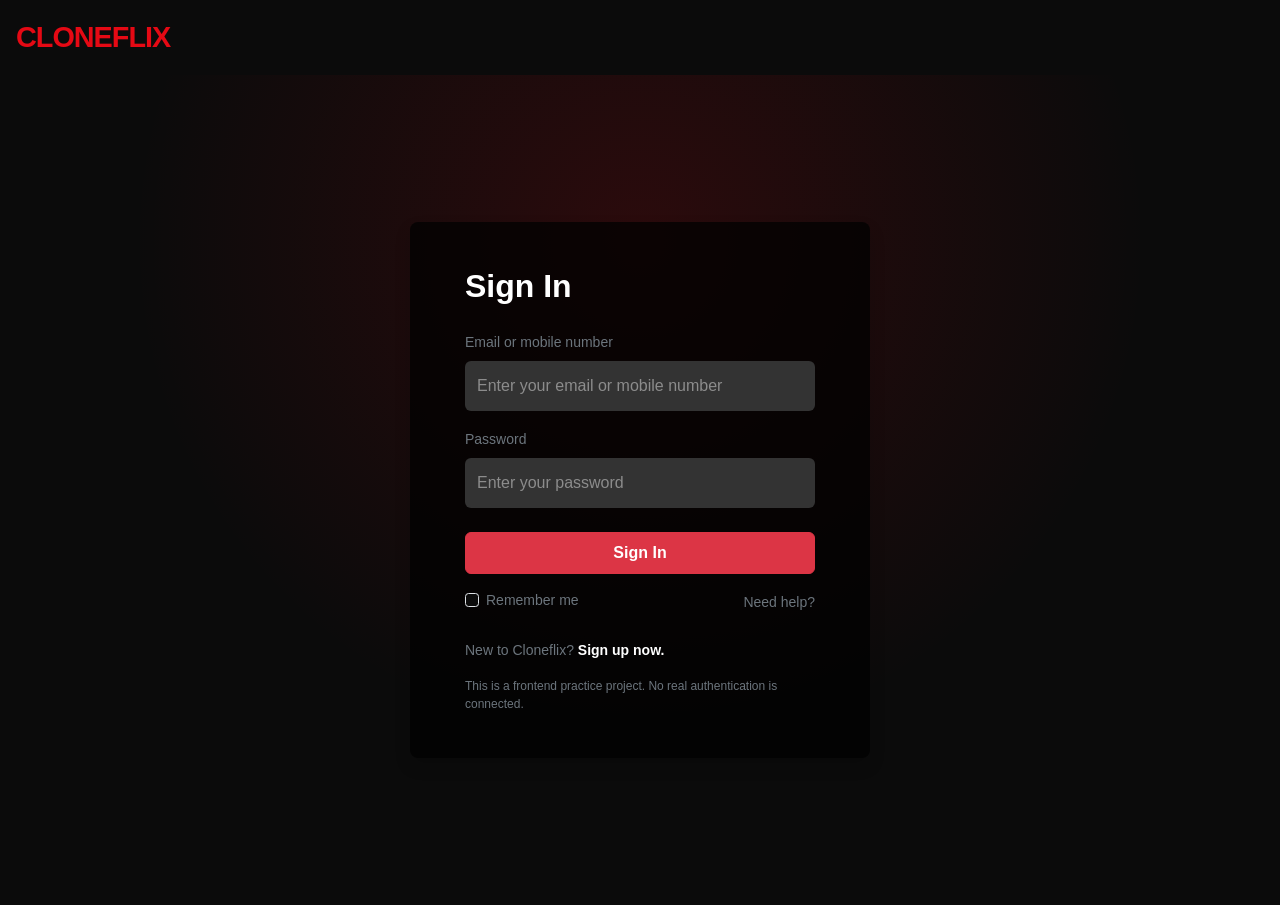
<file: login.html>
<!DOCTYPE html>
<html lang="en">

<head>
    <meta charset="UTF-8">
    <meta name="viewport" content="width=device-width, initial-scale=1.0">
    <title>CLONEFLIX | Sign In</title>
    <link href="https://cdn.jsdelivr.net/npm/bootstrap@5.3.3/dist/css/bootstrap.min.css" rel="stylesheet">
    <link rel="stylesheet" href="./style.css">
</head>

<body class="cf-auth-page">

    <header class="p-3">
        <a href="./index.html" class="navbar-brand cf-navbar-brand"
            style="color:#e50914;font-weight:900;font-size:1.8rem;letter-spacing:-1px;">CLONEFLIX</a>
    </header>

    <main class="cf-auth-wrapper d-flex align-items-center justify-content-center px-3 py-5">
        <div class="cf-auth-box shadow">

            <h1 class="h2 fw-bold mb-4">Sign In</h1>

            <form>
                <div class="mb-3">
                    <label for="email" class="form-label small text-secondary">Email or mobile number</label>
                    <input type="text" id="email" name="email" class="form-control"
                        placeholder="Enter your email or mobile number" required>
                </div>

                <div class="mb-3">
                    <label for="password" class="form-label small text-secondary">Password</label>
                    <input type="password" id="password" name="password" class="form-control"
                        placeholder="Enter your password" required>
                </div>

                <a href="./index.html" class="btn btn-danger w-100 fw-bold py-2 mt-2">Sign In</a>

                <div class="d-flex justify-content-between align-items-center mt-3 small text-secondary">
                    <div class="form-check">
                        <input class="form-check-input" type="checkbox" id="remember" name="remember">
                        <label class="form-check-label" for="remember">Remember me</label>
                    </div>
                    <a href="#" class="text-secondary">Need help?</a>
                </div>
            </form>

            <p class="mt-4 mb-0 text-secondary small">
                New to Cloneflix?
                <a href="./signup.html" class="text-white fw-semibold">Sign up now.</a>
            </p>

            <p class="mt-3 mb-0 text-secondary" style="font-size:.75rem;">
                This is a frontend practice project. No real authentication is connected.
            </p>

        </div>
    </main>

    <script src="https://cdn.jsdelivr.net/npm/bootstrap@5.3.3/dist/js/bootstrap.bundle.min.js"></script>
</body>

</html>
</file>
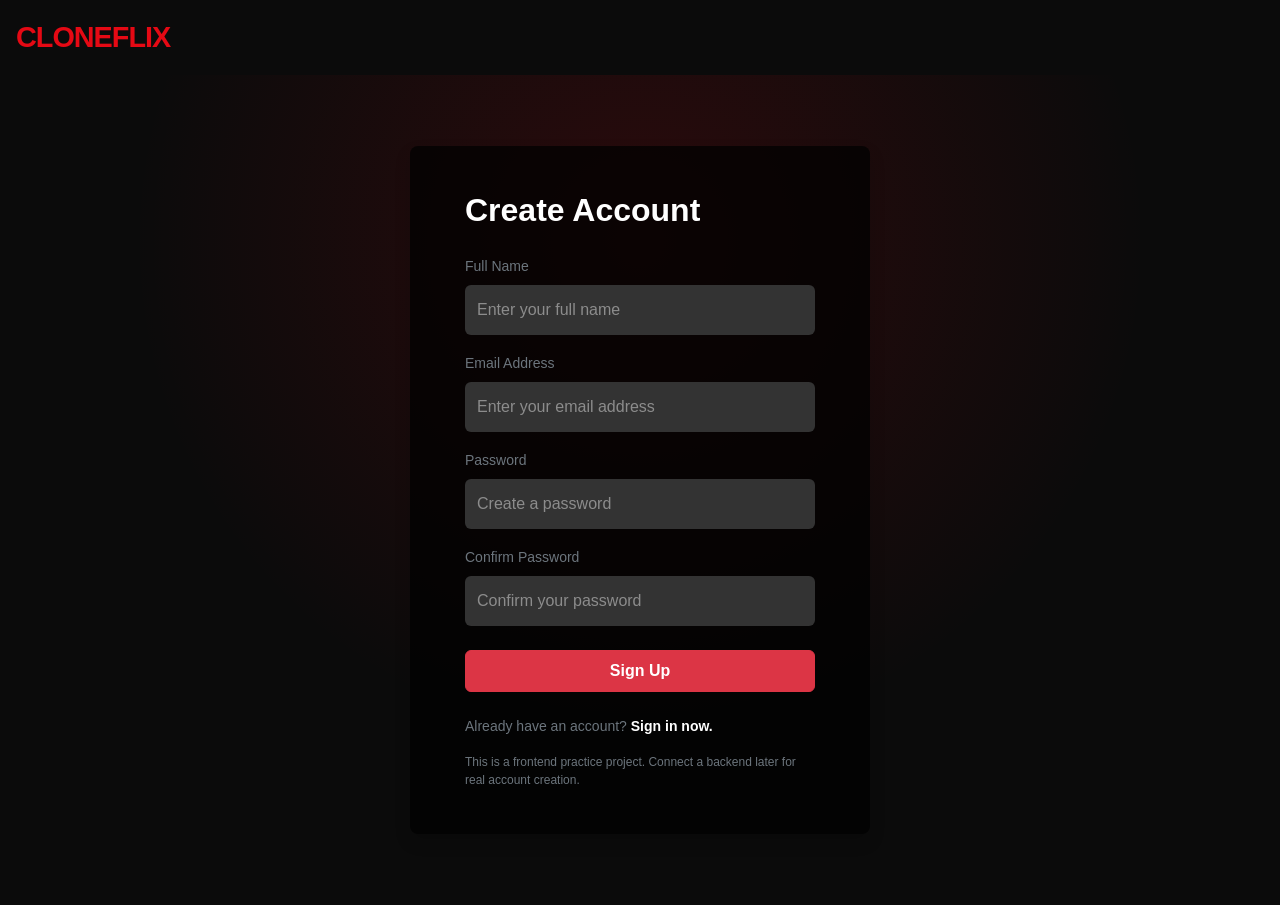
<file: signup.html>
<!DOCTYPE html>
<html lang="en">

<head>
    <meta charset="UTF-8">
    <meta name="viewport" content="width=device-width, initial-scale=1.0">
    <title>CLONEFLIX | Sign Up</title>
    <link href="https://cdn.jsdelivr.net/npm/bootstrap@5.3.3/dist/css/bootstrap.min.css" rel="stylesheet">
    <link rel="stylesheet" href="./style.css">
</head>

<body class="cf-auth-page">

    <header class="p-3">
        <a href="./index.html" style="color:#e50914;font-weight:900;font-size:1.8rem;letter-spacing:-1px;">CLONEFLIX</a>
    </header>

    <main class="cf-auth-wrapper d-flex align-items-center justify-content-center px-3 py-5">
        <div class="cf-auth-box shadow">

            <h1 class="h2 fw-bold mb-4">Create Account</h1>

            <form>
                <div class="mb-3">
                    <label for="name" class="form-label small text-secondary">Full Name</label>
                    <input type="text" id="name" name="name" class="form-control" placeholder="Enter your full name"
                        autocomplete="name" required>
                </div>

                <div class="mb-3">
                    <label for="email" class="form-label small text-secondary">Email Address</label>
                    <input type="email" id="email" name="email" class="form-control"
                        placeholder="Enter your email address" autocomplete="email" required>
                </div>

                <div class="mb-3">
                    <label for="password" class="form-label small text-secondary">Password</label>
                    <input type="password" id="password" name="password" class="form-control"
                        placeholder="Create a password" minlength="6" autocomplete="new-password" required>
                </div>

                <div class="mb-3">
                    <label for="confirm-password" class="form-label small text-secondary">Confirm Password</label>
                    <input type="password" id="confirm-password" name="confirm-password" class="form-control"
                        placeholder="Confirm your password" minlength="6" autocomplete="new-password" required>
                </div>

                <a href="./index.html" class="btn btn-danger w-100 fw-bold py-2 mt-2">Sign Up</a>
            </form>

            <p class="mt-4 mb-0 text-secondary small">
                Already have an account?
                <a href="./login.html" class="text-white fw-semibold">Sign in now.</a>
            </p>

            <p class="mt-3 mb-0 text-secondary" style="font-size:.75rem;">
                This is a frontend practice project. Connect a backend later for real account creation.
            </p>

        </div>
    </main>

    <script src="https://cdn.jsdelivr.net/npm/bootstrap@5.3.3/dist/js/bootstrap.bundle.min.js"></script>
</body>

</html>
</file>
<file: style.css>
:root {
    --bs-body-bg: #0b0b0b;
    --bs-body-color: #ffffff;
    --bs-danger: #e50914;
    --bs-danger-rgb: 229, 9, 20;
    --cf-black: #0b0b0b;
    --cf-black-soft: #141414;
    --cf-black-light: #1d1d1d;
    --cf-gray: #b3b3b3;
    --cf-red: #e50914;
    --cf-red-dark: #b20710;
}

body {
    background: var(--cf-black);
    color: #fff;
    font-family: Arial, Helvetica, sans-serif;
    padding-top: 76px;
    /* offset for fixed-top navbar */
}

a {
    color: inherit;
    text-decoration: none;
}

::selection {
    background: var(--cf-red);
    color: #fff;
}

.cf-navbar {
    background: linear-gradient(to bottom, rgba(0, 0, 0, .98), rgba(0, 0, 0, .85));
    backdrop-filter: blur(10px);
    border-bottom: 1px solid rgba(255, 255, 255, .06);
}

.cf-navbar .navbar-brand {
    color: var(--cf-red) !important;
    font-weight: 900;
    font-size: 1.7rem;
    letter-spacing: -1px;
}

.cf-navbar .nav-link {
    color: #d8d8d8 !important;
    font-weight: 500;
    font-size: .9rem;
}

.cf-navbar .nav-link.active,
.cf-navbar .nav-link:hover {
    color: #fff !important;
    border-bottom: 2px solid var(--cf-red);
}

.cf-icon-btn {
    width: 38px;
    height: 38px;
    display: inline-flex;
    align-items: center;
    justify-content: center;
    border-radius: 50%;
    color: #fff;
    transition: .2s ease;
}

.cf-icon-btn:hover {
    background: rgba(255, 255, 255, .1);
}

.cf-profile-badge {
    width: 38px;
    height: 38px;
    border-radius: 6px;
    background: linear-gradient(135deg, var(--cf-red), #8b0000);
    display: inline-flex;
    align-items: center;
    justify-content: center;
    color: #fff;
    font-weight: 700;
}

.cf-hero {
    position: relative;
    min-height: 78vh;
    background-size: cover;
    background-position: center;
    display: flex;
    align-items: center;
}

.cf-hero::before {
    content: "";
    position: absolute;
    inset: 0;
    background: linear-gradient(90deg, rgba(0, 0, 0, .92) 0%, rgba(0, 0, 0, .55) 45%, rgba(0, 0, 0, .15) 100%),
        linear-gradient(to top, rgba(0, 0, 0, .9), transparent 40%);
}

.cf-hero .container {
    position: relative;
    z-index: 2;
}

.cf-hero-tag {
    display: inline-block;
    font-size: .75rem;
    font-weight: 800;
    letter-spacing: 2px;
    padding: 6px 12px;
    background: rgba(229, 9, 20, .18);
    border-left: 3px solid var(--cf-red);
}

.cf-hero h1 {
    font-weight: 900;
    letter-spacing: -2px;
    font-size: clamp(2.5rem, 6vw, 5rem);
}

.cf-page-header {
    position: relative;
    min-height: 340px;
    background-size: cover;
    background-position: center;
    display: flex;
    align-items: center;
}

.cf-page-header::before {
    content: "";
    position: absolute;
    inset: 0;
    background: linear-gradient(90deg, rgba(0, 0, 0, .92) 0%, rgba(0, 0, 0, .55) 55%, rgba(0, 0, 0, .2) 100%);
}

.cf-page-header .container {
    position: relative;
    z-index: 2;
}


.btn-cf-play {
    background: #fff;
    color: #000;
    font-weight: 700;
    border: none;
}

.btn-cf-play:hover {
    background: #e6e6e6;
    color: #000;
}

.btn-cf-info {
    background: rgba(109, 109, 110, .55);
    color: #fff;
    font-weight: 700;
    border: none;
}

.btn-cf-info:hover {
    background: rgba(109, 109, 110, .8);
    color: #fff;
}

.movie-card {
    position: relative;
    border-radius: 8px;
    overflow: hidden;
    aspect-ratio: 2 / 3;
    background: var(--cf-black-light);
    box-shadow: 0 10px 25px rgba(0, 0, 0, .4);
    transition: transform .25s ease;
}

.movie-card:hover {
    transform: translateY(-6px) scale(1.03);
    z-index: 5;
}

.movie-card img {
    width: 100%;
    height: 100%;
    object-fit: cover;
}

.movie-badge {
    position: absolute;
    top: 10px;
    left: 10px;
    background: rgba(0, 0, 0, .75);
    border-left: 3px solid var(--cf-red);
    color: #fff;
    font-size: .68rem;
    font-weight: 800;
    letter-spacing: 1px;
    padding: 4px 8px;
    border-radius: 2px;
    z-index: 2;
}

.movie-overlay {
    position: absolute;
    left: 0;
    right: 0;
    bottom: 0;
    padding: 14px 12px 12px;
    background: linear-gradient(to top, rgba(0, 0, 0, .95) 20%, rgba(0, 0, 0, .55) 60%, transparent);
    z-index: 2;
}

.movie-overlay h3,
.movie-overlay h5 {
    font-size: 1rem;
    font-weight: 800;
    margin-bottom: 2px;
}

.movie-overlay .movie-meta {
    color: var(--cf-gray);
    font-size: .78rem;
    margin-bottom: 8px;
}

.movie-overlay .movie-desc {
    color: #cfcfcf;
    font-size: .72rem;
    margin-bottom: 8px;
    display: -webkit-box;
    -webkit-line-clamp: 2;
    -webkit-box-orient: vertical;
    overflow: hidden;
}

.movie-overlay .btn {
    font-size: .72rem;
    padding: 4px 10px;
}

.cf-section-title {
    font-weight: 800;
    letter-spacing: -.5px;
}

.cf-view-all {
    color: var(--cf-gray);
    font-size: .85rem;
    font-weight: 600;
}

.cf-view-all:hover {
    color: #fff;
}

.cf-genre-card {
    display: flex;
    align-items: center;
    justify-content: center;
    min-height: 100px;
    border-radius: 8px;
    background: var(--cf-black-light);
    border: 1px solid rgba(255, 255, 255, .08);
    font-weight: 700;
    font-size: 1rem;
    transition: .2s ease;
}

.cf-genre-card:hover {
    background: var(--cf-red);
    border-color: var(--cf-red);
    transform: translateY(-3px);
}


.cf-account-banner,
.cf-discover-section {
    background: linear-gradient(135deg, #180608, #0b0b0b);
    border: 1px solid rgba(255, 255, 255, .08);
    border-radius: 10px;
}

.cf-footer {
    border-top: 1px solid rgba(255, 255, 255, .08);
    color: #777;
}

.cf-footer a {
    color: #a3a3a3;
    font-size: .85rem;
}

.cf-footer a:hover {
    color: #fff;
    text-decoration: underline;
}

/* login.html / signup.html use a plain (non-fixed) header, so the
   body's global 76px offset for the fixed main navbar left a blank
   gap above the CLONEFLIX logo. Cancel it out on auth pages only. */
.cf-auth-page {
    padding-top: 0;
}

.cf-navbar-brand {
    color: var(--cf-red);
    font-weight: 900;
}

.cf-auth-wrapper {
    min-height: calc(100vh - 70px);
    background: radial-gradient(circle at 50% 20%, rgba(229, 9, 20, .15), transparent 55%), #0b0b0b;
}

.cf-auth-box {
    background: rgba(0, 0, 0, .75);
    border-radius: 8px;
    padding: 45px 55px;
    max-width: 460px;
    width: 100%;
}

@media (max-width: 480px) {
    .cf-auth-box {
        padding: 32px 24px;
    }
}

.cf-auth-box .form-control {
    background: #333;
    border: none;
    color: #fff;
    height: 50px;
}

.cf-auth-box .form-control:focus {
    background: #454545;
    color: #fff;
    box-shadow: none;
}

.cf-auth-box .form-control::placeholder {
    color: #8c8c8c;
}

.cf-auth-box .form-check-input:checked {
    background-color: var(--cf-red);
    border-color: var(--cf-red);
}

.cf-bg-black {
    background: var(--cf-black) !important;
}

.cf-text-muted {
    color: var(--cf-gray) !important;
}

/* ---------- Card skeleton / placeholder loading ---------- */
.skeleton-card {
    position: relative;
    overflow: hidden;
    background: var(--cf-black-light);
}

.skeleton-card .skeleton-shimmer {
    position: absolute;
    inset: 0;
    background: linear-gradient(100deg,
            rgba(255, 255, 255, .04) 20%,
            rgba(255, 255, 255, .12) 40%,
            rgba(255, 255, 255, .04) 60%);
    background-size: 200% 100%;
    animation: cfShimmer 1.4s ease-in-out infinite;
}

@keyframes cfShimmer {
    0% {
        background-position: 200% 0;
    }

    100% {
        background-position: -200% 0;
    }
}

.cf-content-hidden {
    display: none !important;
}

.cf-fade-in {
    animation: cfFadeIn .45s ease both;
}

@keyframes cfFadeIn {
    from {
        opacity: 0;
        transform: translateY(8px);
    }

    to {
        opacity: 1;
        transform: translateY(0);
    }
}

/* ---------- Expandable search bar ---------- */
.cf-search-wrap {
    display: flex;
    align-items: center;
}

button.cf-icon-btn {
    background: none;
    border: none;
    cursor: pointer;
}

.cf-search-input {
    width: 0;
    opacity: 0;
    padding: 0;
    margin-left: 0;
    height: 36px;
    border: 1px solid rgba(255, 255, 255, .25);
    background: rgba(0, 0, 0, .6);
    color: #fff;
    border-radius: 4px;
    font-size: .85rem;
    transition: width .25s ease, opacity .2s ease, padding .25s ease, margin-left .25s ease;
}

.cf-search-wrap.active .cf-search-input {
    width: 210px;
    opacity: 1;
    padding: 0 12px;
    margin-left: 8px;
}

.cf-search-input::placeholder {
    color: #8c8c8c;
}

.cf-search-input:focus {
    outline: none;
    border-color: var(--cf-red);
}

#cf-search-empty {
    animation: cfFadeIn .3s ease both;
}
</file>
